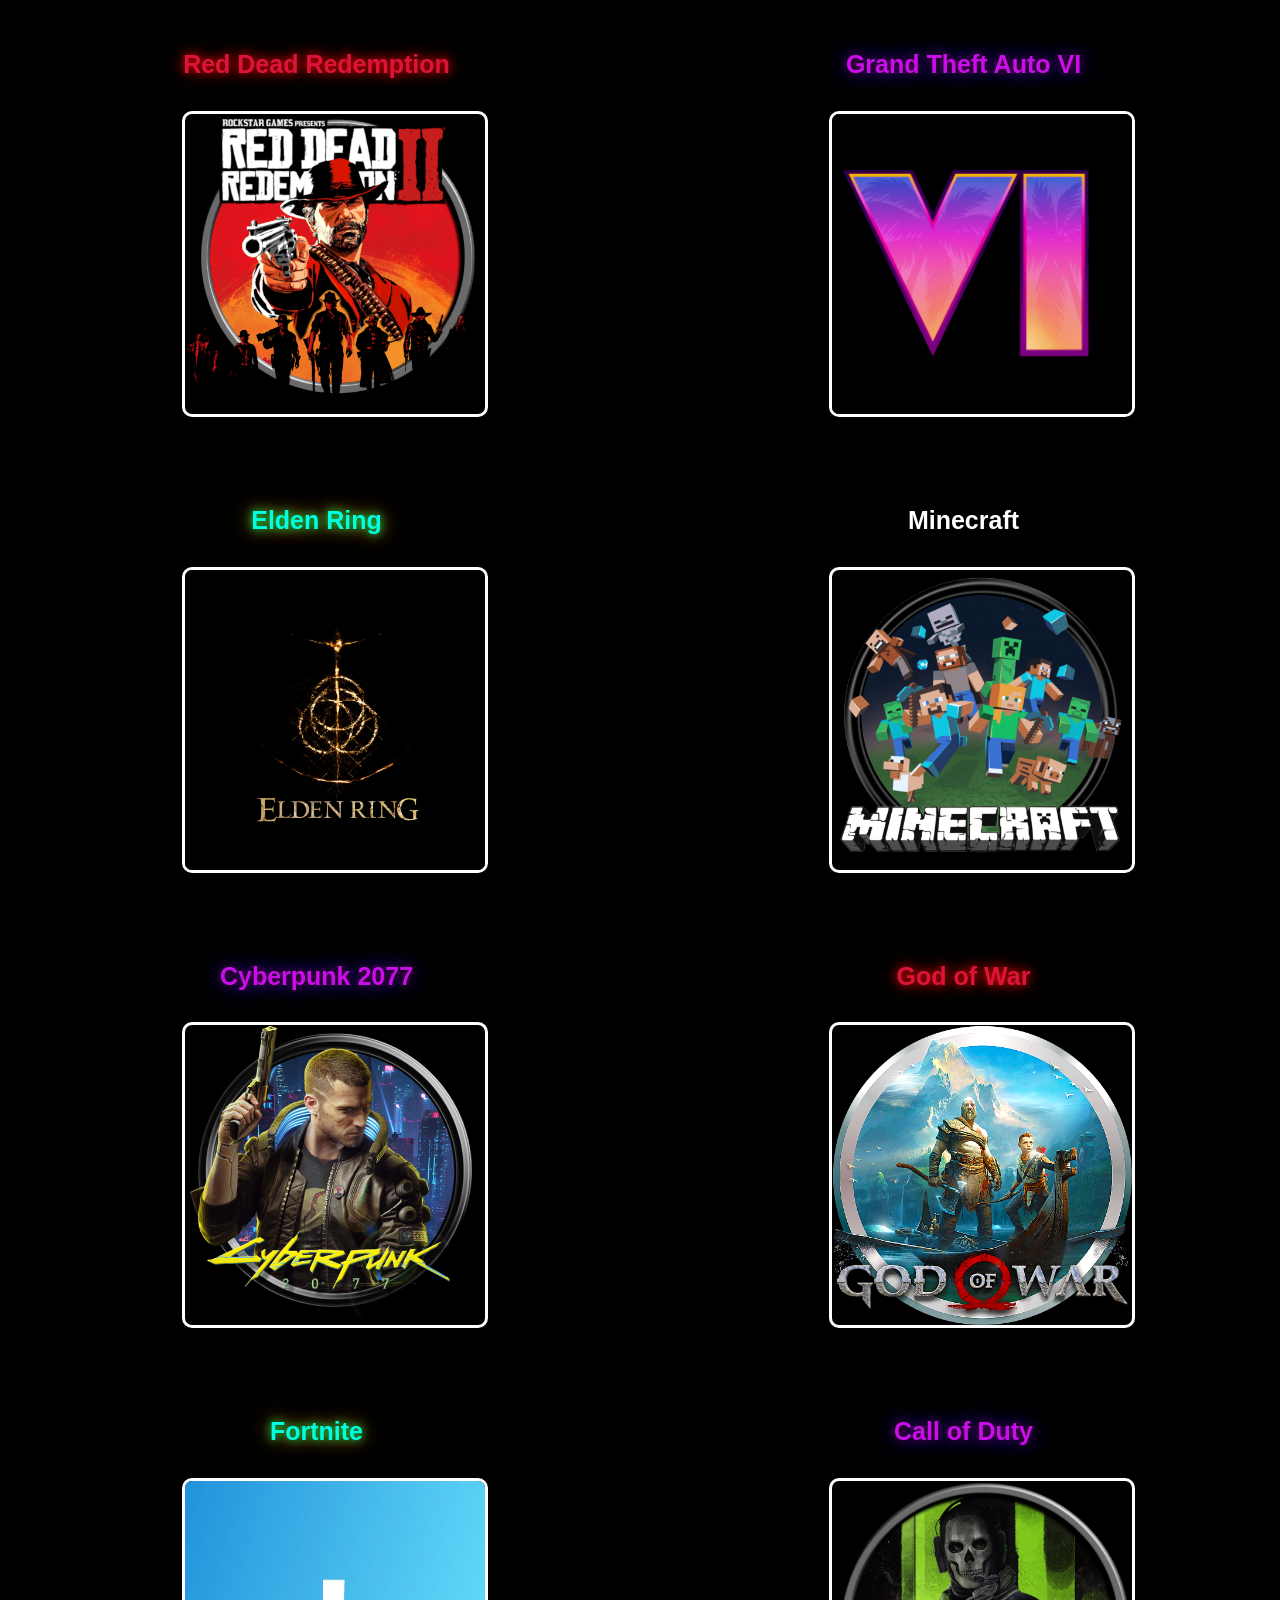
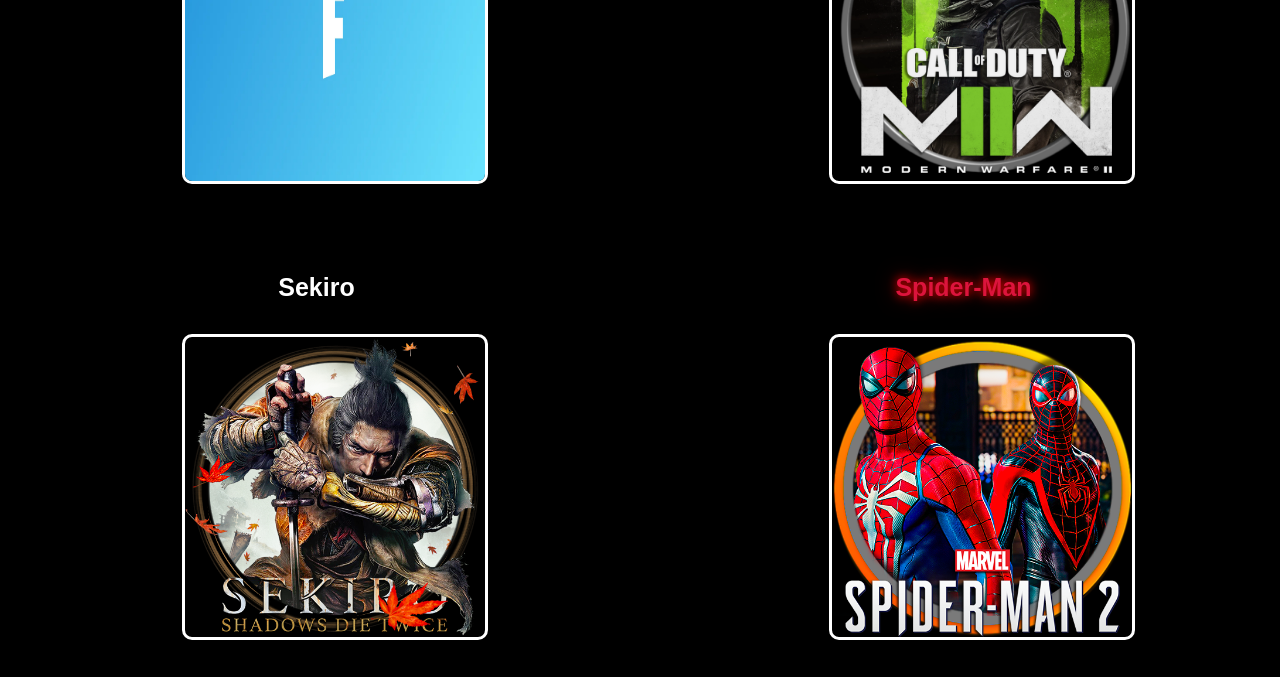
<file: index.html>
<!DOCTYPE html>
<html lang="pt-BR">
<head>
    <meta charset="UTF-8">
    <title>Loja de Jogos</title>
    <link rel="stylesheet" href="style.css">
    <link rel="icon" href="favicon.png" type="image/png">
</head>
</head>
<body>

<div class="container">

    <!-- Red Dead -->
    <div class="card">
        <a href="red.html">
            <h1 class="sukuna">Red Dead Redemption</h1>
            <img src="capa 1.png">
        </a>
    </div>

    <!-- GTA -->
    <div class="card">
        <a href="gta.html">
            <h1 class="gojo">Grand Theft Auto VI</h1>
            <img src="gta 6 icon.png">
        </a>
    </div>


    <!-- Elden Ring -->
    <div class="card">
        <a href="eld.html">
            <h1 class="mahoraga">Elden Ring</h1>
            <img src="elden ring icon.jpg">
        </a>
    </div>

    <!-- Minecraft -->
    <div class="card">
        <a href="mine.html">
            <h1 class="itadori">Minecraft</h1>
            <img src="minecraft-icon-2.png">
        </a>
    </div>

<!-- Cyberpunk -->
<div class="card">
    <a href="cyberpunk.html">
        <h1 class="gojo">Cyberpunk 2077</h1>
        <img src="cyber 1.png">
    </a>
</div>

<!-- God of War -->
<div class="card">
    <a href="gow.html">
        <h1 class="sukuna">God of War</h1>
        <img src="gow 1.png">
    </a>
</div>


<!-- Fortnite -->
<div class="card">
    <a href="fortnite.html">
        <h1 class="mahoraga">Fortnite</h1>
        <img src="fort 1.webp">
    </a>
</div>

<!-- Call of Duty -->
<div class="card">
    <a href="cod.html">
        <h1 class="gojo">Call of Duty</h1>
        <img src="cod capa 1.png">
    </a>
</div>


<!-- Sekiro -->
<div class="card">
    <a href="sekiro.html">
        <h1 class="itadori">Sekiro</h1>
        <img src="sekiro 1.png">
    </a>
</div>

<!-- Spider-Man 2 -->
<div class="card">
    <a href="spiderman.html">
        <h1 class="sukuna">Spider-Man</h1>
        <img src="spider 2.png">
    </a>
</div>

</body>
</html>
</file>
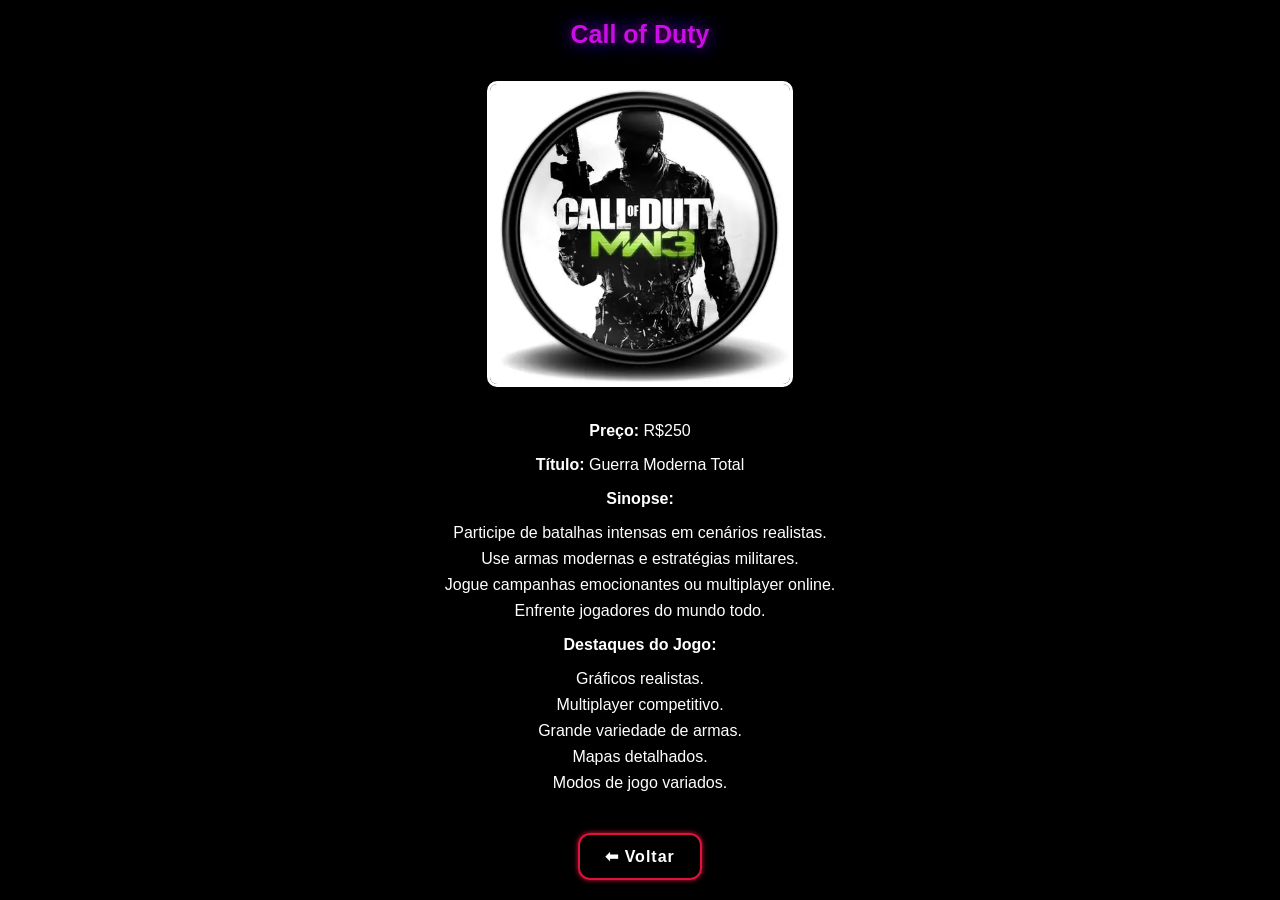
<file: cod.html>
<!DOCTYPE html>
<html lang="pt-BR">
<head>
    <meta charset="UTF-8">
    <title>Call of Duty</title>
    <link rel="stylesheet" href="style.css">
    <link rel="icon" href="favicon.png" type="image/png">
</head>
<body>

<h1 class="gojo">Call of Duty</h1>
<img src="cod capa 2.webp">

<p><b>Preço:</b> R$250</p>

<p><b>Título:</b> Guerra Moderna Total</p>

<p><b>Sinopse:</b></p>
<ul>
    <li>Participe de batalhas intensas em cenários realistas.</li>
    <li>Use armas modernas e estratégias militares.</li>
    <li>Jogue campanhas emocionantes ou multiplayer online.</li>
    <li>Enfrente jogadores do mundo todo.</li>
</ul>

<p><b>Destaques do Jogo:</b></p>
<ul>
    <li>Gráficos realistas.</li>
    <li>Multiplayer competitivo.</li>
    <li>Grande variedade de armas.</li>
    <li>Mapas detalhados.</li>
    <li>Modos de jogo variados.</li>
</ul>

<a href="index.html" class="voltar">⬅ Voltar</a>

</body>
</html>
</file>
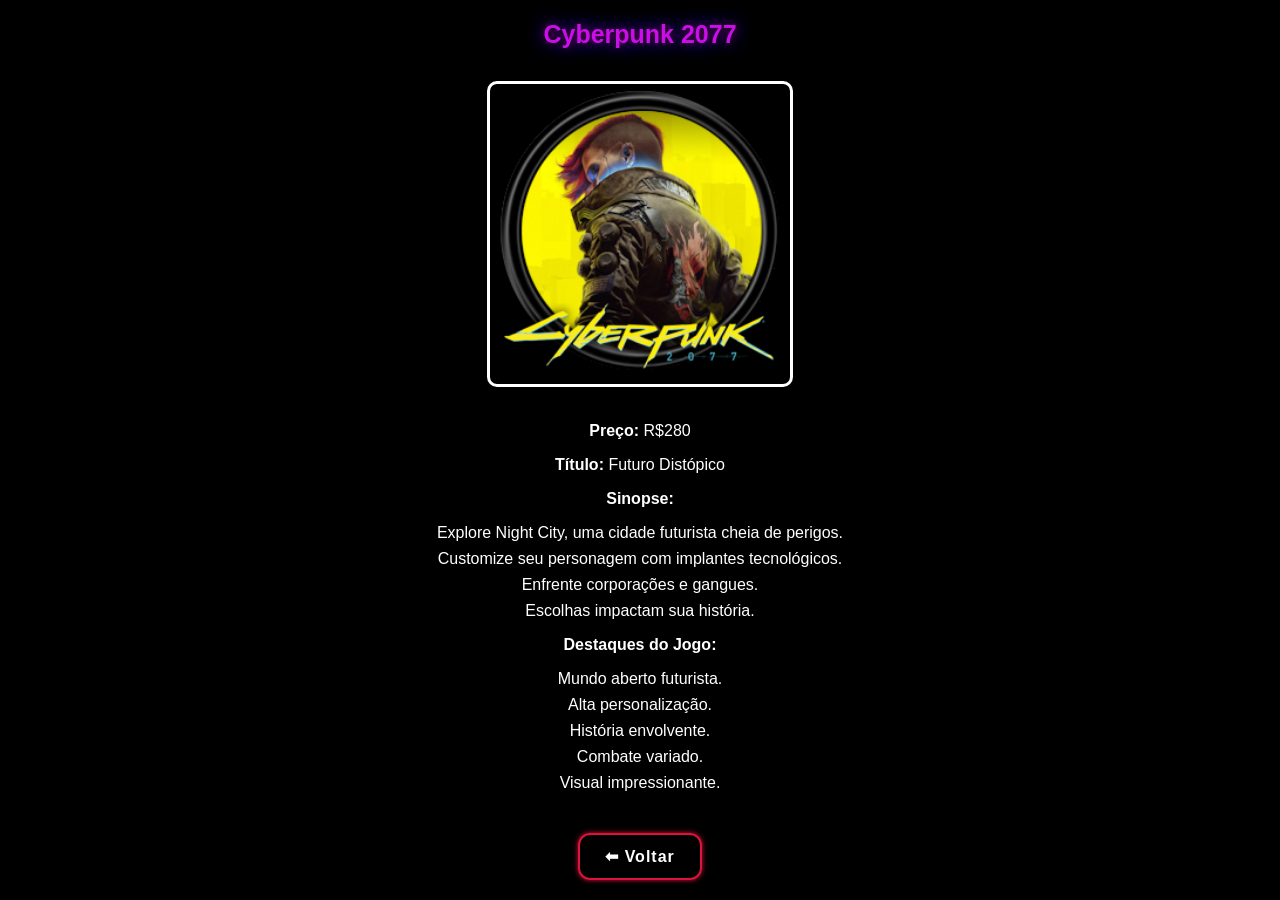
<file: cyberpunk.html>
<!DOCTYPE html>
<html lang="pt-BR">
<head>
    <meta charset="UTF-8">
    <title>Cyberpunk 2077</title>
    <link rel="stylesheet" href="style.css">
    <link rel="icon" href="favicon.png" type="image/png">
</head>
<body>

<h1 class="gojo">Cyberpunk 2077</h1>
<img src="cyber 2.png">

<p><b>Preço:</b> R$280</p>

<p><b>Título:</b> Futuro Distópico</p>

<p><b>Sinopse:</b></p>
<ul>
    <li>Explore Night City, uma cidade futurista cheia de perigos.</li>
    <li>Customize seu personagem com implantes tecnológicos.</li>
    <li>Enfrente corporações e gangues.</li>
    <li>Escolhas impactam sua história.</li>
</ul>

<p><b>Destaques do Jogo:</b></p>
<ul>
    <li>Mundo aberto futurista.</li>
    <li>Alta personalização.</li>
    <li>História envolvente.</li>
    <li>Combate variado.</li>
    <li>Visual impressionante.</li>
</ul>

<a href="index.html" class="voltar">⬅ Voltar</a>

</body>
</html>
</file>
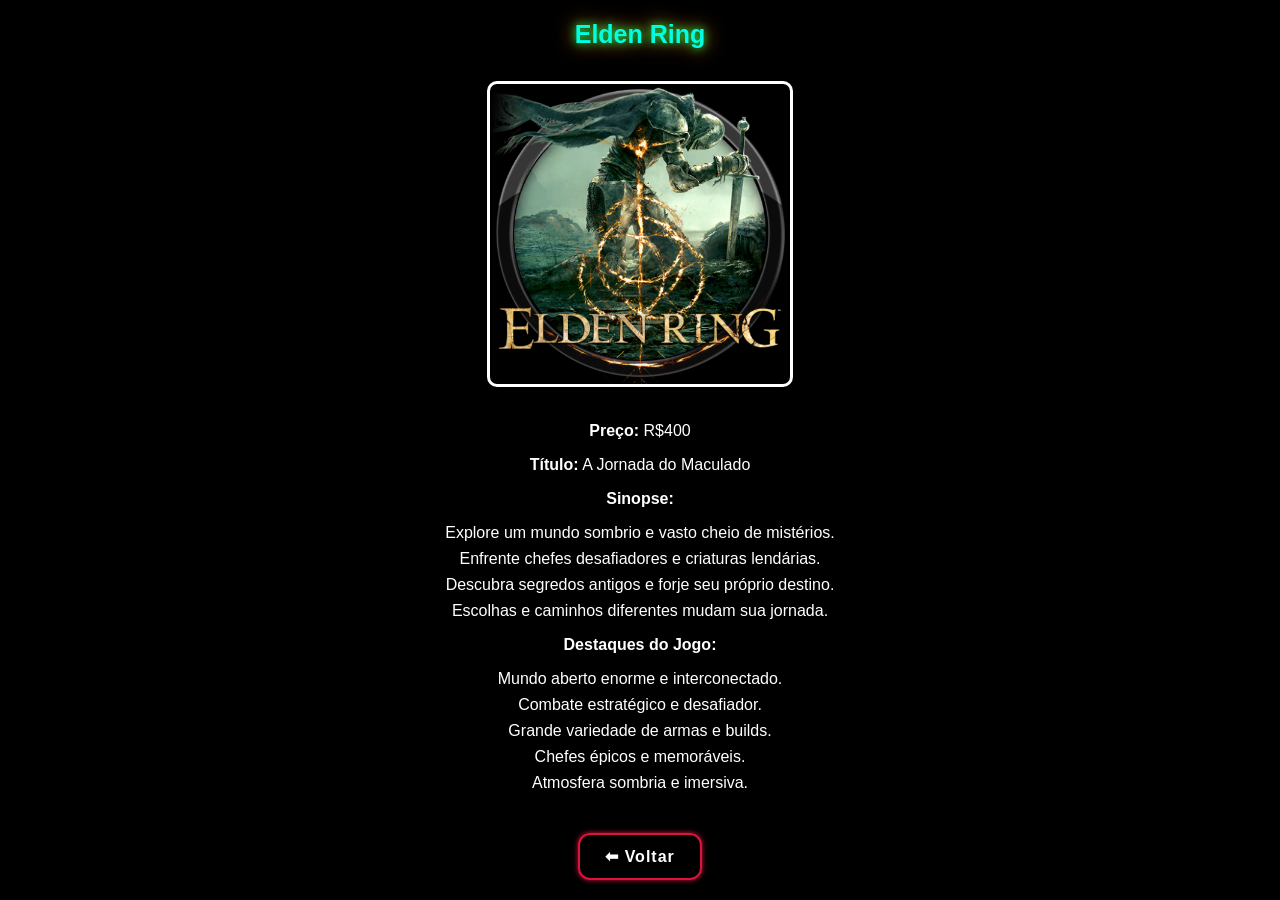
<file: eld.html>
<!DOCTYPE html>
<html lang="pt-BR">
<head>
    <meta charset="UTF-8">
    <title>Elden Ring</title>
    <link rel="stylesheet" href="style.css">
    <link rel="icon" href="favicon.png" type="image/png">
</head>
<body>

<h1 class="mahoraga">Elden Ring</h1>
<img src="eld2.png">

<p><b>Preço:</b> R$400</p>

<p><b>Título:</b> A Jornada do Maculado</p>

<p><b>Sinopse:</b></p>
<ul>
    <li>Explore um mundo sombrio e vasto cheio de mistérios.</li>
    <li>Enfrente chefes desafiadores e criaturas lendárias.</li>
    <li>Descubra segredos antigos e forje seu próprio destino.</li>
    <li>Escolhas e caminhos diferentes mudam sua jornada.</li>
</ul>

<p><b>Destaques do Jogo:</b></p>
<ul>
    <li>Mundo aberto enorme e interconectado.</li>
    <li>Combate estratégico e desafiador.</li>
    <li>Grande variedade de armas e builds.</li>
    <li>Chefes épicos e memoráveis.</li>
    <li>Atmosfera sombria e imersiva.</li>
</ul>

<a href="index.html" class="voltar">⬅ Voltar</a>

</body>
</html>
</file>
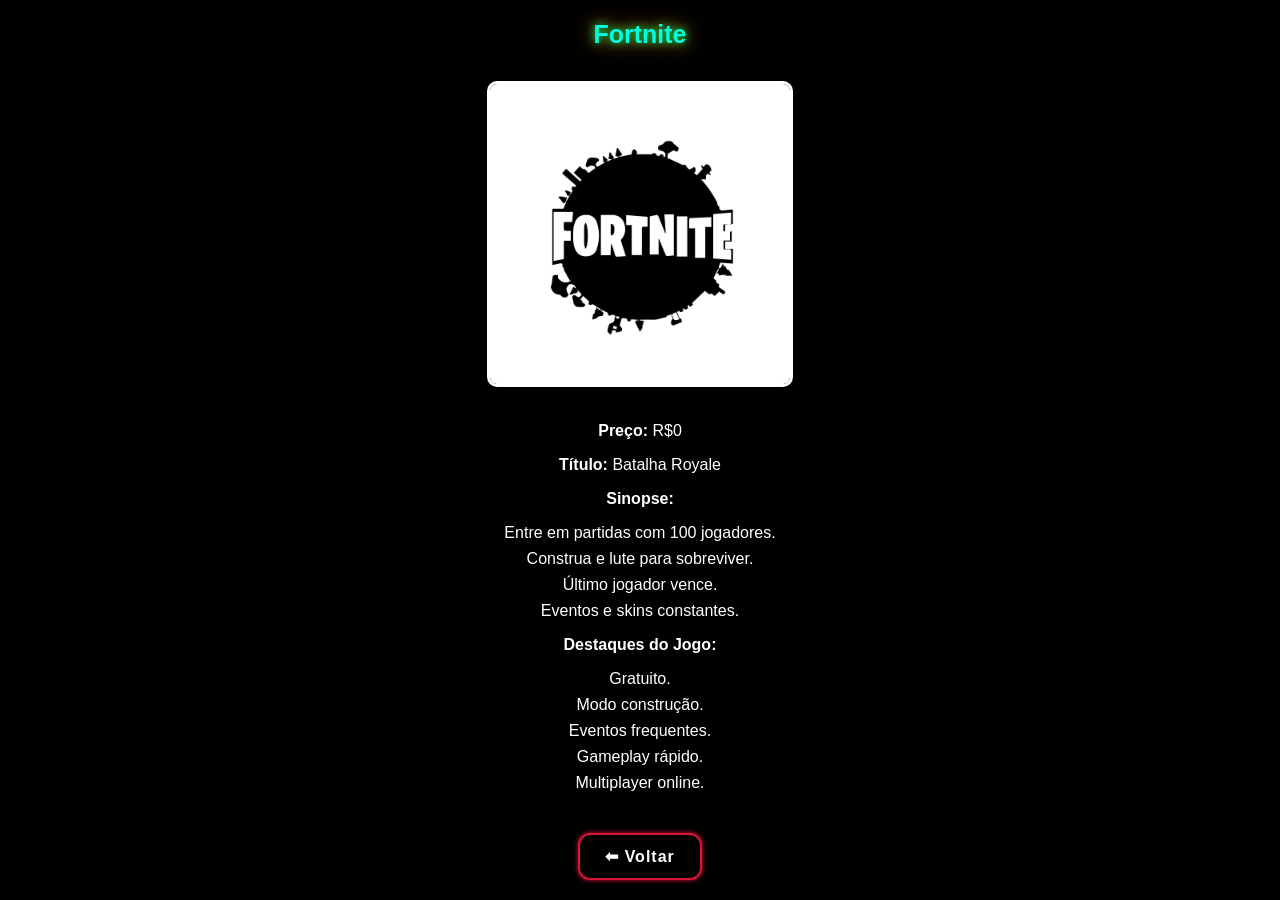
<file: fortnite.html>
<!DOCTYPE html>
<html lang="pt-BR">
<head>
    <meta charset="UTF-8">
    <title>Fortnite</title>
    <link rel="stylesheet" href="style.css">
    <link rel="icon" href="favicon.png" type="image/png">
</head>
<body>

<h1 class="mahoraga">Fortnite</h1>
<img src="fort 2.webp">

<p><b>Preço:</b> R$0</p>

<p><b>Título:</b> Batalha Royale</p>

<p><b>Sinopse:</b></p>
<ul>
    <li>Entre em partidas com 100 jogadores.</li>
    <li>Construa e lute para sobreviver.</li>
    <li>Último jogador vence.</li>
    <li>Eventos e skins constantes.</li>
</ul>

<p><b>Destaques do Jogo:</b></p>
<ul>
    <li>Gratuito.</li>
    <li>Modo construção.</li>
    <li>Eventos frequentes.</li>
    <li>Gameplay rápido.</li>
    <li>Multiplayer online.</li>
</ul>

<a href="index.html" class="voltar">⬅ Voltar</a>

</body>
</html>
</file>
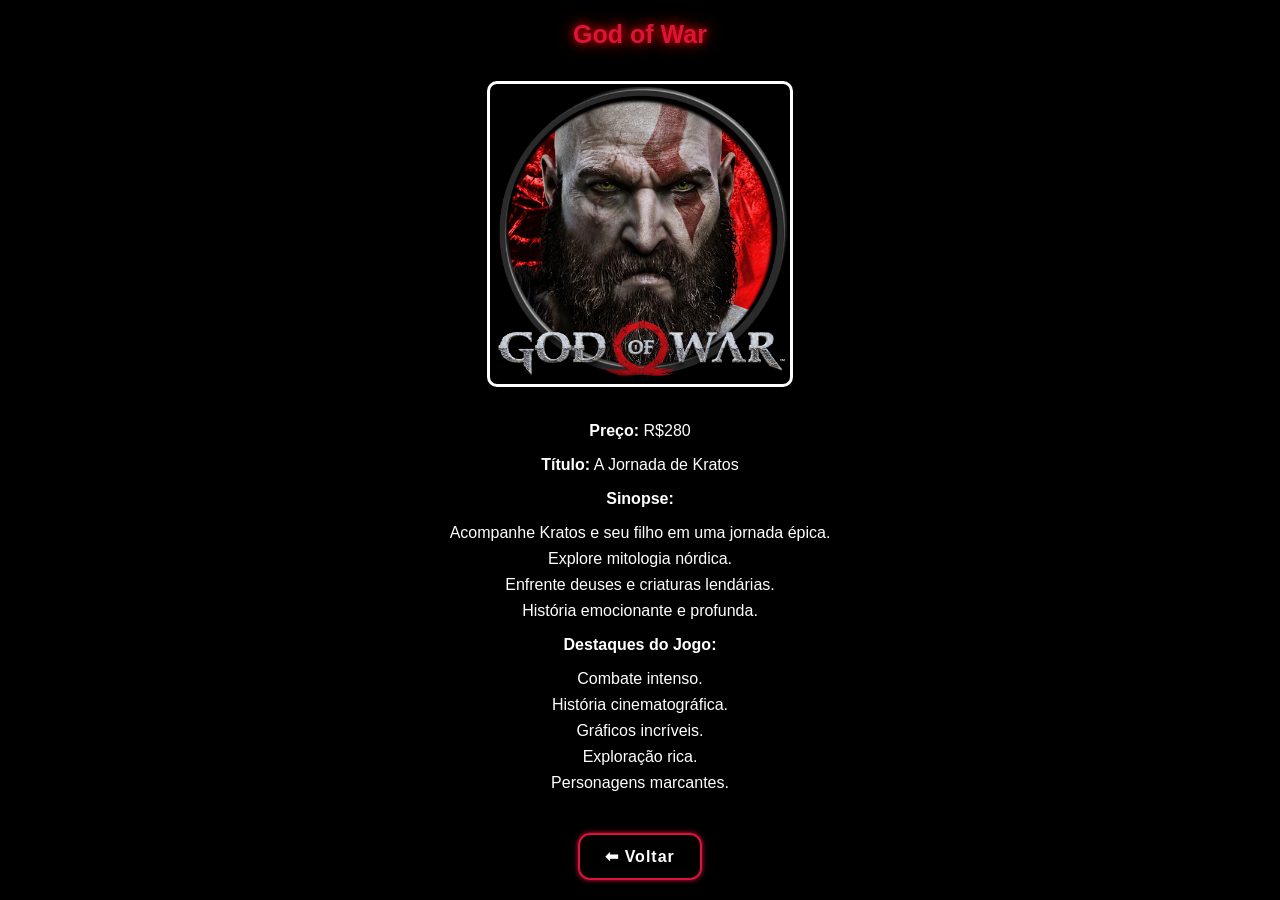
<file: gow.html>
<!DOCTYPE html>
<html lang="pt-BR">
<head>
    <meta charset="UTF-8">
    <title>God of War</title>
    <link rel="stylesheet" href="style.css">
    <link rel="icon" href="favicon.png" type="image/png">
</head>
<body>

<h1 class="sukuna">God of War</h1>
<img src="gow 2.png">

<p><b>Preço:</b> R$280</p>

<p><b>Título:</b> A Jornada de Kratos</p>

<p><b>Sinopse:</b></p>
<ul>
    <li>Acompanhe Kratos e seu filho em uma jornada épica.</li>
    <li>Explore mitologia nórdica.</li>
    <li>Enfrente deuses e criaturas lendárias.</li>
    <li>História emocionante e profunda.</li>
</ul>

<p><b>Destaques do Jogo:</b></p>
<ul>
    <li>Combate intenso.</li>
    <li>História cinematográfica.</li>
    <li>Gráficos incríveis.</li>
    <li>Exploração rica.</li>
    <li>Personagens marcantes.</li>
</ul>

<a href="index.html" class="voltar">⬅ Voltar</a>

</body>
</html>
</file>
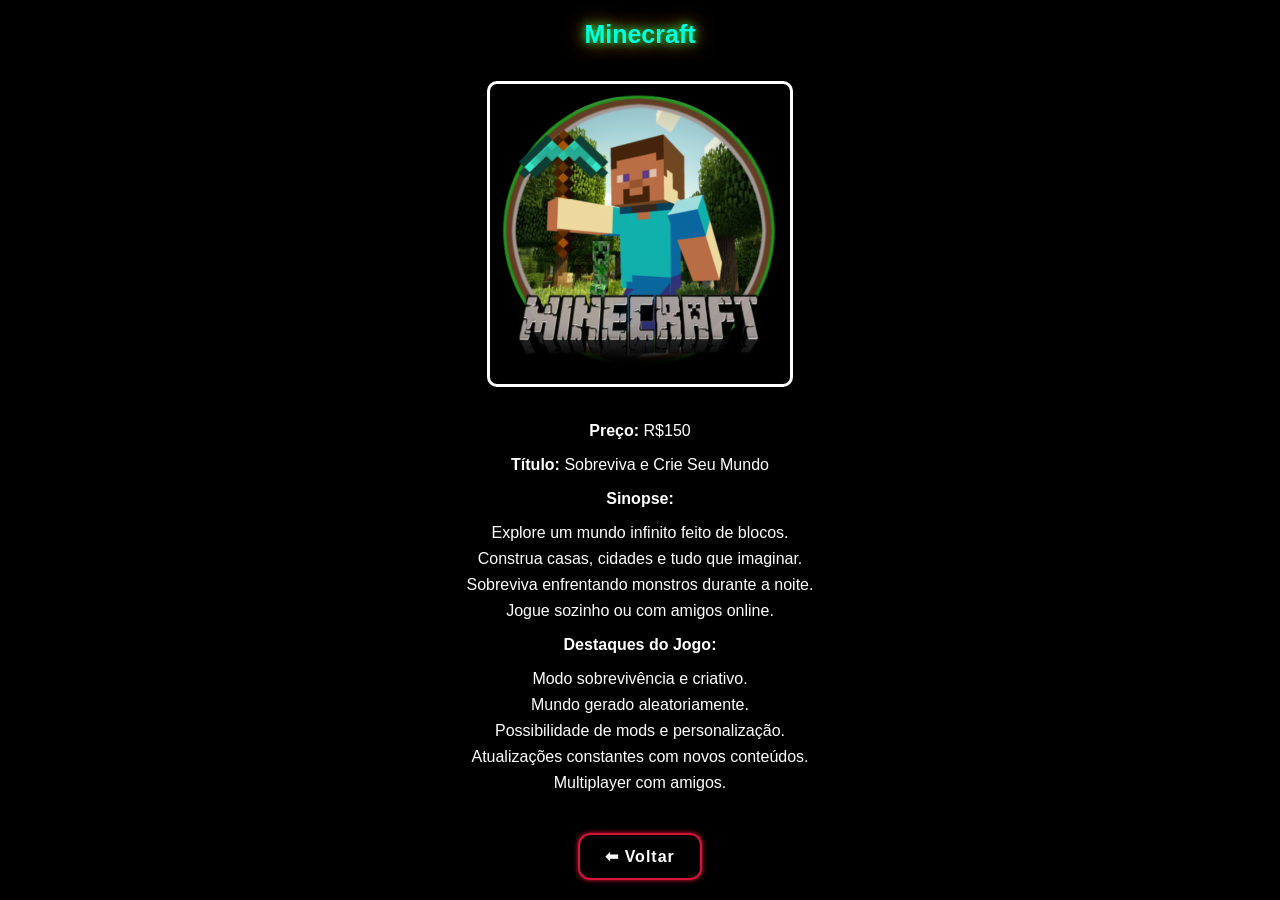
<file: mine.html>
<!DOCTYPE html>
<html lang="pt-BR">
<head>
    <meta charset="UTF-8">
    <title>Minecraft</title>
    <link rel="stylesheet" href="style.css">
    <link rel="icon" href="favicon.png" type="image/png">
</head>
<body>

<h1 class="mahoraga">Minecraft</h1>
<img src="mine 2.png">

<p><b>Preço:</b> R$150</p>

<p><b>Título:</b> Sobreviva e Crie Seu Mundo</p>

<p><b>Sinopse:</b></p>
<ul>
    <li>Explore um mundo infinito feito de blocos.</li>
    <li>Construa casas, cidades e tudo que imaginar.</li>
    <li>Sobreviva enfrentando monstros durante a noite.</li>
    <li>Jogue sozinho ou com amigos online.</li>
</ul>

<p><b>Destaques do Jogo:</b></p>
<ul>
    <li>Modo sobrevivência e criativo.</li>
    <li>Mundo gerado aleatoriamente.</li>
    <li>Possibilidade de mods e personalização.</li>
    <li>Atualizações constantes com novos conteúdos.</li>
    <li>Multiplayer com amigos.</li>
</ul>

<a href="index.html" class="voltar">⬅ Voltar</a>

</body>
</html>
</file>
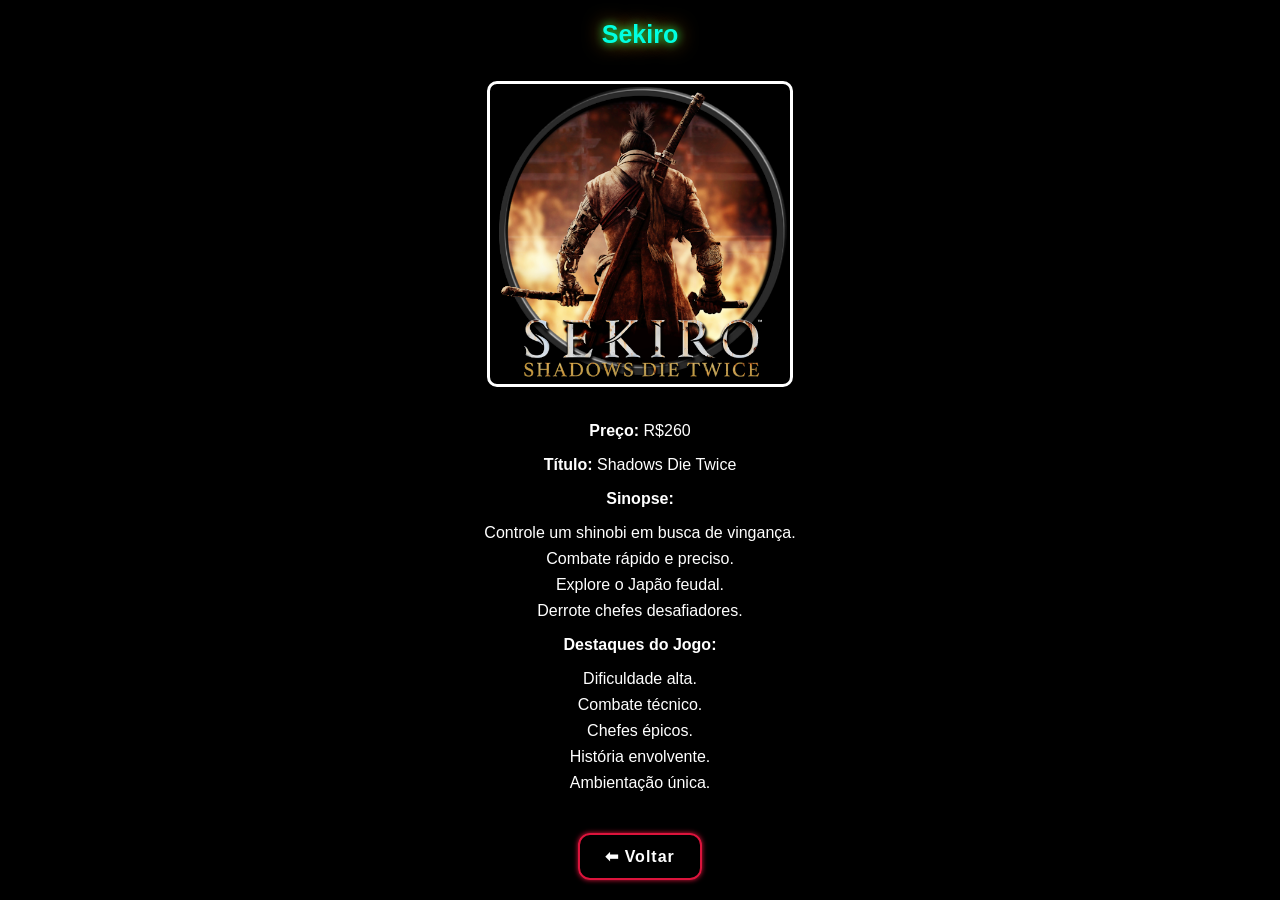
<file: sekiro.html>
<!DOCTYPE html>
<html lang="pt-BR">
<head>
    <meta charset="UTF-8">
    <title>Sekiro</title>
    <link rel="stylesheet" href="style.css">
    <link rel="icon" href="favicon.png" type="image/png">
</head>
<body>

<h1 class="mahoraga">Sekiro</h1>
<img src="sekiro 2.png">

<p><b>Preço:</b> R$260</p>

<p><b>Título:</b> Shadows Die Twice</p>

<p><b>Sinopse:</b></p>
<ul>
    <li>Controle um shinobi em busca de vingança.</li>
    <li>Combate rápido e preciso.</li>
    <li>Explore o Japão feudal.</li>
    <li>Derrote chefes desafiadores.</li>
</ul>

<p><b>Destaques do Jogo:</b></p>
<ul>
    <li>Dificuldade alta.</li>
    <li>Combate técnico.</li>
    <li>Chefes épicos.</li>
    <li>História envolvente.</li>
    <li>Ambientação única.</li>
</ul>

<a href="index.html" class="voltar">⬅ Voltar</a>

</body>
</html>
</file>
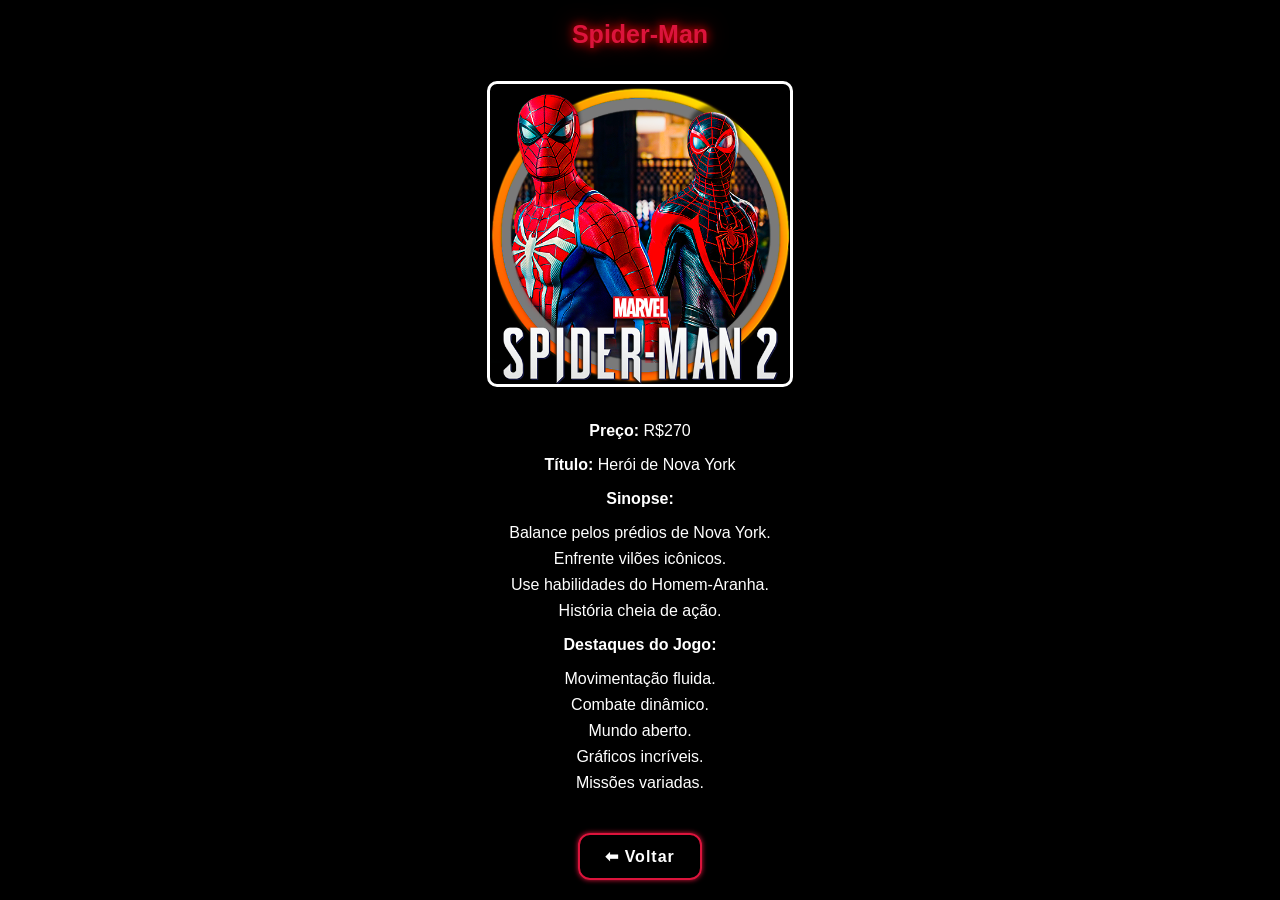
<file: spiderman.html>
<!DOCTYPE html>
<html lang="pt-BR">
<head>
    <meta charset="UTF-8">
    <title>Spider-Man</title>
    <link rel="stylesheet" href="style.css">
    <link rel="icon" href="favicon.png" type="image/png">
</head>
<body>

<h1 class="sukuna">Spider-Man</h1>
<img src="spider 2.png">

<p><b>Preço:</b> R$270</p>

<p><b>Título:</b> Herói de Nova York</p>

<p><b>Sinopse:</b></p>
<ul>
    <li>Balance pelos prédios de Nova York.</li>
    <li>Enfrente vilões icônicos.</li>
    <li>Use habilidades do Homem-Aranha.</li>
    <li>História cheia de ação.</li>
</ul>

<p><b>Destaques do Jogo:</b></p>
<ul>
    <li>Movimentação fluida.</li>
    <li>Combate dinâmico.</li>
    <li>Mundo aberto.</li>
    <li>Gráficos incríveis.</li>
    <li>Missões variadas.</li>
</ul>

<a href="index.html" class="voltar">⬅ Voltar</a>

</body>
</html>
</file>
<file: style.css>
/* fundo geral */
body {
    background-color: #000000;
    color: white;
    font-family: Arial, sans-serif;
    text-align: center;
}

/* remove estilo padrão de link */
a {
    text-decoration: none;
    color: inherit;
}

/* títulos */
h1 {
    font-size: 25px;
    margin-top: 20px;
    cursor: pointer;
}


/* estilo Sukuna */
.sukuna {
    color: crimson;
    text-shadow: 0 0 10px red, 0 0 20px darkred;
}

/* estilo Gojo */
.gojo {
    color: rgb(201, 14, 234);
    text-shadow: 0 0 10px rgb(126, 2, 64), 0 0 20px blue;
}

/* estilo Mahoraga */
.mahoraga {
     color: rgb(0, 255, 225);
    text-shadow: 0 0 10px rgb(0, 255, 89), 0 0 20px rgb(255, 145, 0);
}

/* imagens */
img {
    width: 300px;
    height: 300px;
    border: 3px solid white;
    border-radius: 10px;
    margin: 15px;
    transition: 0.3s;
    cursor: pointer;
}

/* efeito ao passar o mouse */
img:hover {
    transform: scale(1.05);
    border-color: crimson;
}

/* linha separadora */
hr {
    margin: 30px;
    border: 1px solid #444;
}

/* lista sem bolinhas e centralizada */
ul {
    list-style: none;
    padding: 0;
    text-align: center;
}

/* espaço entre os itens */
li {
    margin: 8px 0;
}

.voltar {
    display: inline-block;
    margin-top: 25px;
    padding: 12px 25px;
    border: 2px solid crimson;
    border-radius: 12px;
    color: white;
    font-weight: bold;
    letter-spacing: 1px;
    transition: all 0.3s ease;
    box-shadow: 0 0 5px crimson;
}

.voltar:hover {
    background-color: crimson;
    transform: scale(1.1);
    box-shadow: 0 0 10px crimson;
}

.voltar:active {
    transform: scale(0.97);
    box-shadow: 0 0 3px crimson;
}
@keyframes glow {
    0% { box-shadow: 0 0 5px crimson; }
    50% { box-shadow: 0 0 20px red; }
    100% { box-shadow: 0 0 5px crimson; }
}

.voltar {
    animation: glow 2s infinite;
}

/* container dos jogos */
.container {
    display: grid;
    grid-template-columns: repeat(2, 1fr);
    gap: 30px;
    justify-items: center;
    margin-top: 20px;
}


/* cada card */
.card {
    width: 300px;
    padding: 10px;
    border-radius: 15px;
    transition: 0.3s;
}

/* efeito ao passar o mouse no card */
.card:hover {
    transform: scale(1.05);
    box-shadow: 0 0 10px crimson;
}
</file>
